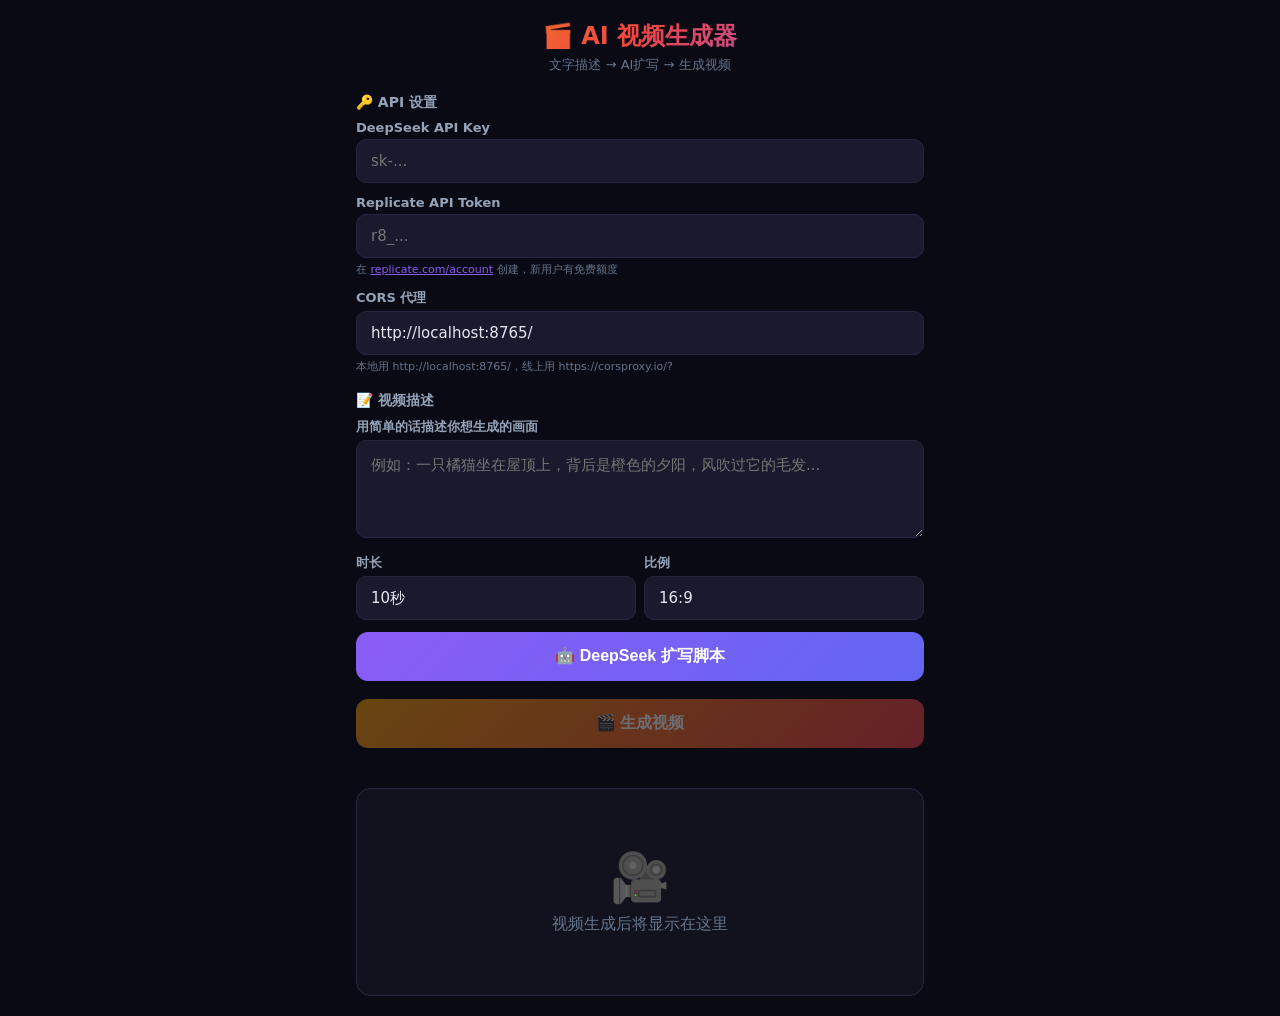
<file: ai-video.html>
<!DOCTYPE html>
<html lang="zh-CN">
<head>
<meta charset="UTF-8">
<meta name="viewport" content="width=device-width,initial-scale=1.0,maximum-scale=1.0,user-scalable=no,viewport-fit=cover">
<title>AI 视频生成器</title>
<style>
*{margin:0;padding:0;box-sizing:border-box}
:root{--bg:#0a0a14;--bg2:#12121e;--bg3:#1a1a2e;--border:#252540;--text:#e2e8f0;--text2:#94a3b8;--text3:#64748b;--accent:#8b5cf6;--safe-b:env(safe-area-inset-bottom,0px)}
body{font-family:system-ui,-apple-system,'PingFang SC',sans-serif;background:var(--bg);color:var(--text);min-height:100dvh;-webkit-font-smoothing:antialiased}
#app{max-width:600px;margin:0 auto;padding:20px 16px calc(20px + var(--safe-b))}
h1{font-size:24px;font-weight:800;text-align:center;margin-bottom:4px;background:linear-gradient(135deg,#f59e0b,#ef4444,#8b5cf6);-webkit-background-clip:text;-webkit-text-fill-color:transparent}
.sub{text-align:center;color:var(--text3);font-size:13px;margin-bottom:20px}
.section{margin-bottom:18px}
.section-title{font-size:14px;font-weight:700;color:var(--text2);margin-bottom:8px}
.fg{margin-bottom:12px}
.fg label{display:block;font-size:13px;font-weight:600;color:var(--text2);margin-bottom:4px}
.fg input,.fg textarea,.fg select{width:100%;padding:12px 14px;border-radius:10px;border:1.5px solid var(--border);background:var(--bg3);color:var(--text);font-size:15px;font-family:inherit;outline:none;transition:border-color .15s;-webkit-appearance:none}
.fg input:focus,.fg textarea:focus{border-color:var(--accent)}
.fg textarea{resize:vertical;min-height:70px;line-height:1.6}
.fg small{display:block;font-size:11px;color:var(--text3);margin-top:4px}
.btn{width:100%;padding:14px;border-radius:12px;border:none;font-weight:700;cursor:pointer;font-size:16px;transition:all .15s}
.btn:active{transform:scale(.97)}
.btn-primary{background:linear-gradient(135deg,var(--accent),#6366f1);color:#fff}
.btn-gold{background:linear-gradient(135deg,#f59e0b,#ef4444);color:#fff}
.btn:disabled{opacity:.4;pointer-events:none}
.result-box{margin-top:16px;border-radius:14px;overflow:hidden;background:var(--bg2);border:1px solid var(--border)}
.result-box video{width:100%;display:block}
.result-box .placeholder{text-align:center;padding:60px 20px;color:var(--text3)}
.status{text-align:center;padding:12px;font-size:14px;color:var(--gold);font-weight:600}
.status.error{color:#ef4444}.status.success{color:#22c55e}
.prompt-preview{padding:14px;border-radius:10px;background:var(--bg2);border:1px solid var(--border);font-size:14px;line-height:1.7;color:var(--text2);margin-top:8px;display:none}
.prompt-preview.show{display:block}
.debug-box{margin-top:12px;padding:12px;border-radius:10px;background:#1a1a0a;border:1px solid #3a3a1a;font-size:11px;color:#a0a080;font-family:monospace;white-space:pre-wrap;word-break:break-all;display:none;max-height:200px;overflow-y:auto}
.debug-box.show{display:block}
.spinner{display:none;width:40px;height:40px;border:3px solid var(--border);border-top-color:var(--accent);border-radius:50%;animation:spin 1s linear infinite;margin:20px auto}
.spinner.active{display:block}
@keyframes spin{to{transform:rotate(360deg)}}
</style>
</head>
<body>
<div id="app">
<h1>🎬 AI 视频生成器</h1>
<div class="sub">文字描述 → AI扩写 → 生成视频</div>

<div class="section"><div class="section-title">🔑 API 设置</div>
<div class="fg"><label>DeepSeek API Key</label><input type="password" id="dsKey" placeholder="sk-..."></div>
<div class="fg"><label>Replicate API Token</label><input type="password" id="repToken" placeholder="r8_..."><small>在 <a href="https://replicate.com/account/api-tokens" target="_blank" style="color:var(--accent)">replicate.com/account</a> 创建，新用户有免费额度</small></div>
<div class="fg"><label>CORS 代理</label><input type="text" id="corsProxy" value="http://localhost:8765/"><small>本地用 http://localhost:8765/，线上用 https://corsproxy.io/?</small></div>
</div>

<div class="section"><div class="section-title">📝 视频描述</div>
<div class="fg"><label>用简单的话描述你想生成的画面</label><textarea id="userPrompt" rows="3" placeholder="例如：一只橘猫坐在屋顶上，背后是橙色的夕阳，风吹过它的毛发..."></textarea></div>
<div style="display:flex;gap:8px">
<div class="fg" style="flex:1"><label>时长</label><select id="duration"><option value="5">5秒</option><option value="10" selected>10秒</option></select></div>
<div class="fg" style="flex:1"><label>比例</label><select id="aspectRatio"><option value="16:9" selected>16:9</option><option value="9:16">9:16</option></select></div>
</div>
<button class="btn btn-primary" id="btnEnhance" onclick="enhancePrompt()">🤖 DeepSeek 扩写脚本</button>
<div class="prompt-preview" id="promptPreview"></div>
</div>

<button class="btn btn-gold" id="btnGenerate" onclick="generateVideo()" disabled>🎬 生成视频</button>
<div class="spinner" id="spinner"></div>
<div class="status" id="status"></div>
<div class="debug-box" id="debugBox"></div>

<div class="result-box" id="resultBox">
<div class="placeholder"><div style="font-size:48px;margin-bottom:8px">🎥</div><div>视频生成后将显示在这里</div></div>
</div>
</div>

<script>
let enhancedPrompt='',currentVideoUrl='';

// Init
document.getElementById('dsKey').value=localStorage.getItem('av_ds')||'';
document.getElementById('repToken').value=localStorage.getItem('av_rep')||'';
document.getElementById('corsProxy').value=localStorage.getItem('av_proxy')||'http://localhost:8765/';

function apiFetch(url,options){
// Use same-origin proxy if available (no CORS issues)
if(window.location.port==='8888'){
return fetch('/proxy?url='+encodeURIComponent(url),options);
}
return fetch(url,options);
}

async function enhancePrompt(){
const key=document.getElementById('dsKey').value.trim();
if(!key){alert('请填入DeepSeek API Key');return}
const prompt=document.getElementById('userPrompt').value.trim();
if(!prompt){alert('请先输入视频描述');return}
localStorage.setItem('av_ds',key);
const btn=document.getElementById('btnEnhance');btn.disabled=true;btn.textContent='⏳ 扩写中...';
setStatus('DeepSeek 扩写中...');
try{
const resp=await apiFetch('https://api.deepseek.com/v1/chat/completions',{
method:'POST',headers:{'Content-Type':'application/json','Authorization':'Bearer '+key},
body:JSON.stringify({model:'deepseek-chat',messages:[
{role:'system',content:'你是AI视频脚本师。把用户的话扩展成详细视频提示词：画面构图、光线、动作、色彩、镜头风格。200字以内，直接输出。'},
{role:'user',content:prompt}
],temperature:0.8,max_tokens:400})
});
if(!resp.ok)throw new Error('DeepSeek错误 HTTP '+resp.status);
const data=await resp.json();
enhancedPrompt=data.choices[0].message.content.trim();
document.getElementById('promptPreview').textContent='✨ 优化后：\n\n'+enhancedPrompt;
document.getElementById('promptPreview').classList.add('show');
document.getElementById('btnGenerate').disabled=false;
setStatus('✅ 脚本就绪');
}catch(e){setStatus('❌ '+e.message,'error')}
btn.disabled=false;btn.textContent='🤖 DeepSeek 扩写脚本';
}

async function generateVideo(){
const token=document.getElementById('repToken').value.trim();
if(!token){alert('请填入 Replicate API Token');return}
const prompt=enhancedPrompt||document.getElementById('userPrompt').value.trim();
if(!prompt){alert('请先输入视频描述');return}

localStorage.setItem('av_rep',token);
localStorage.setItem('av_proxy',document.getElementById('corsProxy').value.trim());

const btn=document.getElementById('btnGenerate');btn.disabled=true;btn.textContent='⏳ 生成中...';
document.getElementById('spinner').classList.add('active');
document.getElementById('debugBox').classList.remove('show');
setStatus('🎬 创建视频任务...');

try{
const dur=parseInt(document.getElementById('duration').value);
const resp=await apiFetch('https://api.replicate.com/v1/models/lucataco/hotshot-xl/predictions',{
method:'POST',
headers:{'Content-Type':'application/json','Authorization':'Token '+token},
body:JSON.stringify({
input:{prompt:prompt,negative_prompt:'blurry,distorted,ugly,bad quality,low quality',width:672,height:384}
})
});
const data=await resp.json();
debugLog('Create',resp.status,JSON.stringify(data).slice(0,500));

if(!resp.ok)throw new Error(data.detail||data.error||'HTTP '+resp.status);
const predId=data.id;
if(!predId)throw new Error('无prediction ID: '+JSON.stringify(data));

// Poll
for(let i=0;i<60;i++){
await sleep(3000);
const pr=await apiFetch('https://api.replicate.com/v1/predictions/'+predId,{
headers:{'Authorization':'Token '+token}
});
const pd=await pr.json();
const st=pd.status;
setStatus('🎬 '+st+' ('+((i+1)*3)+'秒)');

if(st==='succeeded'){
const url=pd.output;
const videoUrl=typeof url==='string'?url:Array.isArray(url)?url[0]:url?.video;
if(videoUrl){currentVideoUrl=videoUrl;showVideo(videoUrl);setStatus('✅ 生成成功！','success')}
else throw new Error('视频URL为空');
btn.disabled=false;btn.textContent='🎬 生成视频';document.getElementById('spinner').classList.remove('active');return;
}else if(st==='failed'||st==='canceled'){
throw new Error(pd.error||'生成失败');
}
}
throw new Error('超时，3分钟还没好');
}catch(e){setStatus('❌ '+e.message,'error');debugLog('ERROR',0,e.message)}
btn.disabled=false;btn.textContent='🎬 生成视频';document.getElementById('spinner').classList.remove('active');
}

async function createJWT(header,payload,secret){
const enc=b=>btoa(JSON.stringify(b)).replace(/=/g,'').replace(/\+/g,'-').replace(/\//g,'_');
const h=enc(header),p=enc(payload);
const encoder=new TextEncoder();
const key=await crypto.subtle.importKey('raw',encoder.encode(secret),{name:'HMAC',hash:'SHA-256'},false,['sign']);
const sig=await crypto.subtle.sign('HMAC',key,encoder.encode(h+'.'+p));
const s=btoa(String.fromCharCode(...new Uint8Array(sig))).replace(/=/g,'').replace(/\+/g,'-').replace(/\//g,'_');
return h+'.'+p+'.'+s;
}

function showVideo(url){
document.getElementById('resultBox').innerHTML='<video controls autoplay loop src="'+url+'"></video>';
}
function setStatus(msg,type){
const el=document.getElementById('status');el.textContent=msg;el.className='status'+(type?' '+type:'');
}
function debugLog(label,status,body){
const el=document.getElementById('debugBox');
el.classList.add('show');
el.textContent=('['+new Date().toLocaleTimeString()+'] '+label+' HTTP '+status+'\n'+body.slice(0,500)+'\n\n'+el.textContent).slice(0,3000);
}
function sleep(ms){return new Promise(r=>setTimeout(r,ms))}
</script>
</body>
</html>
</file>
